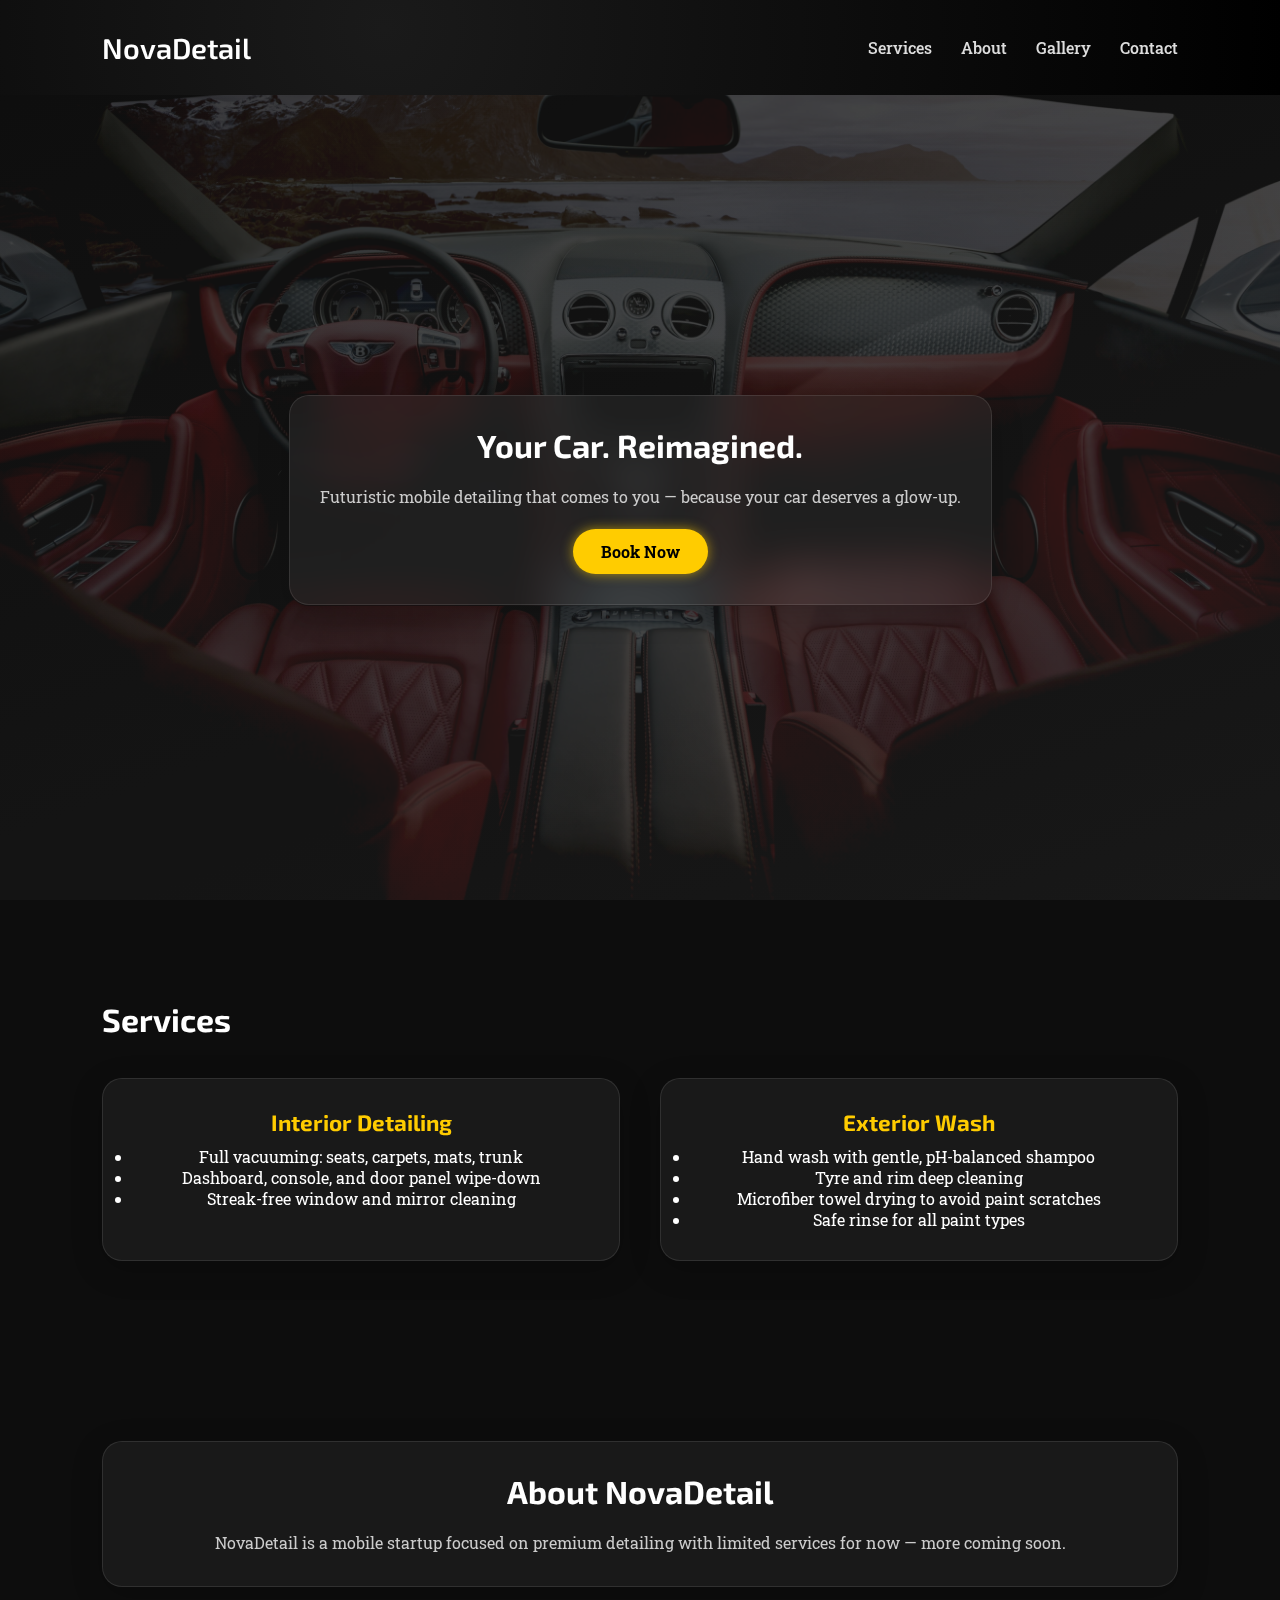
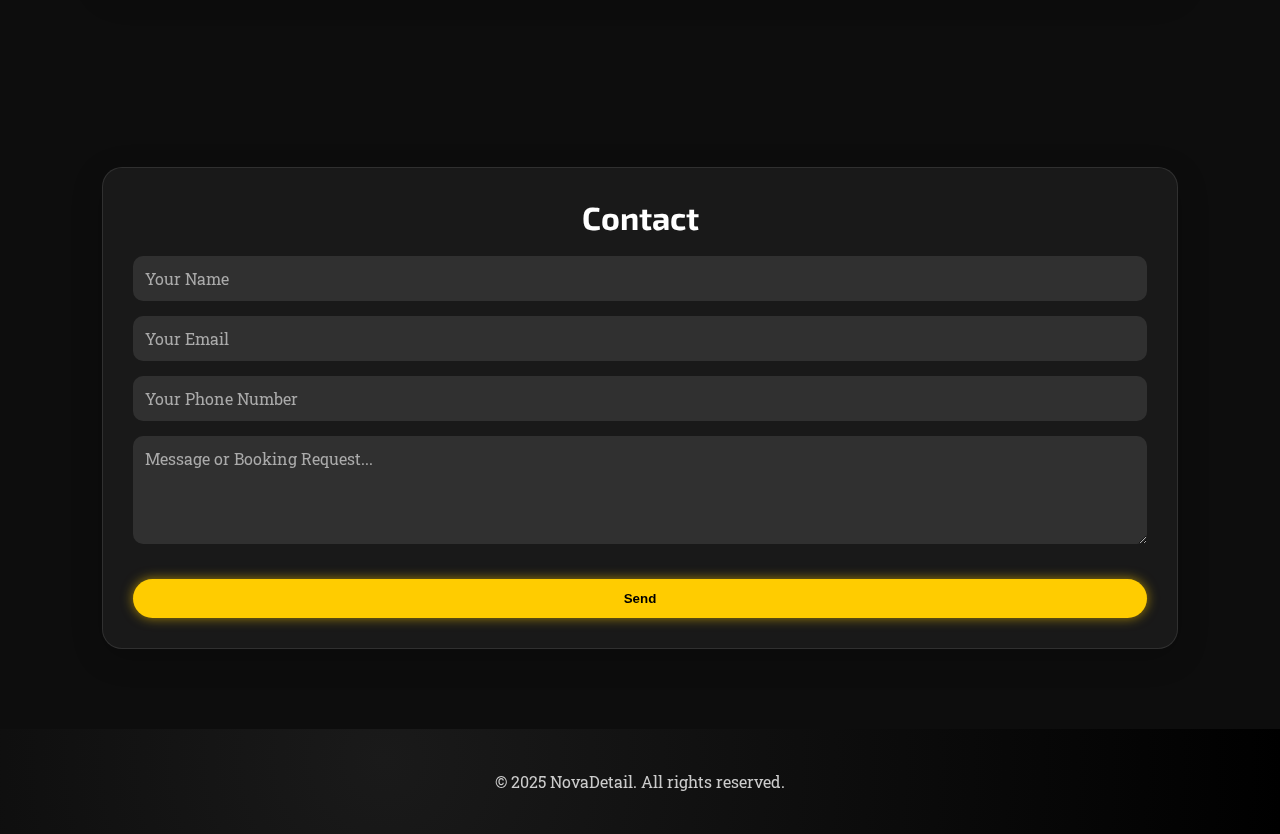
<file: index.html>
<!DOCTYPE html>
<html lang="en">
<head>
  <meta charset="UTF-8" />
  <meta name="viewport" content="width=device-width, initial-scale=1.0"/>
  <title>NovaDetail | Mobile Car Detailing</title>
  <link rel="preconnect" href="https://fonts.googleapis.com" />
  <link rel="preconnect" href="https://fonts.gstatic.com" crossorigin />
  <link href="https://fonts.googleapis.com/css2?family=Orbitron:wght@400..900&display=swap" rel="stylesheet" />
  <link rel="stylesheet" href="style.css" />
</head>
<body>
  <div class="background"></div>
  <header class="nav">
    <h1 class="logo">NovaDetail</h1>
    <button class="hamburger" aria-label="Menu">&#9776;</button>
    <nav id="primary-navigation">
      <a href="#services">Services</a>
      <a href="#about">About</a>
      <a href="gallery.html">Gallery</a>
      <a href="#contact">Contact</a>
    </nav>
  </header>

  <section class="hero">
    <div class="hero-bg-image"></div>
    <div class="glass-card">
      <h2>Your Car. Reimagined.</h2>
      <p>Futuristic mobile detailing that comes to you — because your car deserves a glow-up.</p>
      <a href="#contact" class="button-glow">Book Now</a>
    </div>
  </section>

  <section id="services" class="section">
    <h2>Services</h2>
    <div class="grid">
      <div class="glass-card service-option" data-service="Interior Detailing">
        <h3>Interior Detailing</h3>
        <ul>
          <li>Full vacuuming: seats, carpets, mats, trunk</li>
          <li>Dashboard, console, and door panel wipe-down</li>
          <li>Streak-free window and mirror cleaning</li>
        </ul>
      </div>
      <div class="glass-card service-option" data-service="Exterior Wash">
        <h3>Exterior Wash</h3>
        <ul>
          <li>Hand wash with gentle, pH-balanced shampoo</li>
          <li>Tyre and rim deep cleaning</li>
          <li>Microfiber towel drying to avoid paint scratches</li>
          <li>Safe rinse for all paint types</li>
        </ul>
      </div>
    </div>
  </section>

  <section id="about" class="section">
    <div class="glass-card">
      <h2>About NovaDetail</h2>
      <p>NovaDetail is a mobile startup focused on premium detailing with limited services for now — more coming soon.</p>
    </div>
  </section>

  <section id="contact" class="section">
    <div class="glass-card" style="position: relative;">
      <h2>Contact</h2>
      <form class="contact-form">
        <input type="text" placeholder="Your Name" required />
        <input type="email" placeholder="Your Email" required />
        <input type="tel" placeholder="Your Phone Number" required />
        <textarea id="message" placeholder="Message or Booking Request..." rows="4" required></textarea>
        <button type="submit" class="button-glow">Send</button>
      </form>
      <div id="thankYouPopup">Your request has been submitted!</div>
    </div>
  </section>

  <footer>
    <p>&copy; 2025 NovaDetail. All rights reserved.</p>
  </footer>

  <script src="script.js"></script>
</body>
</html>
</file>
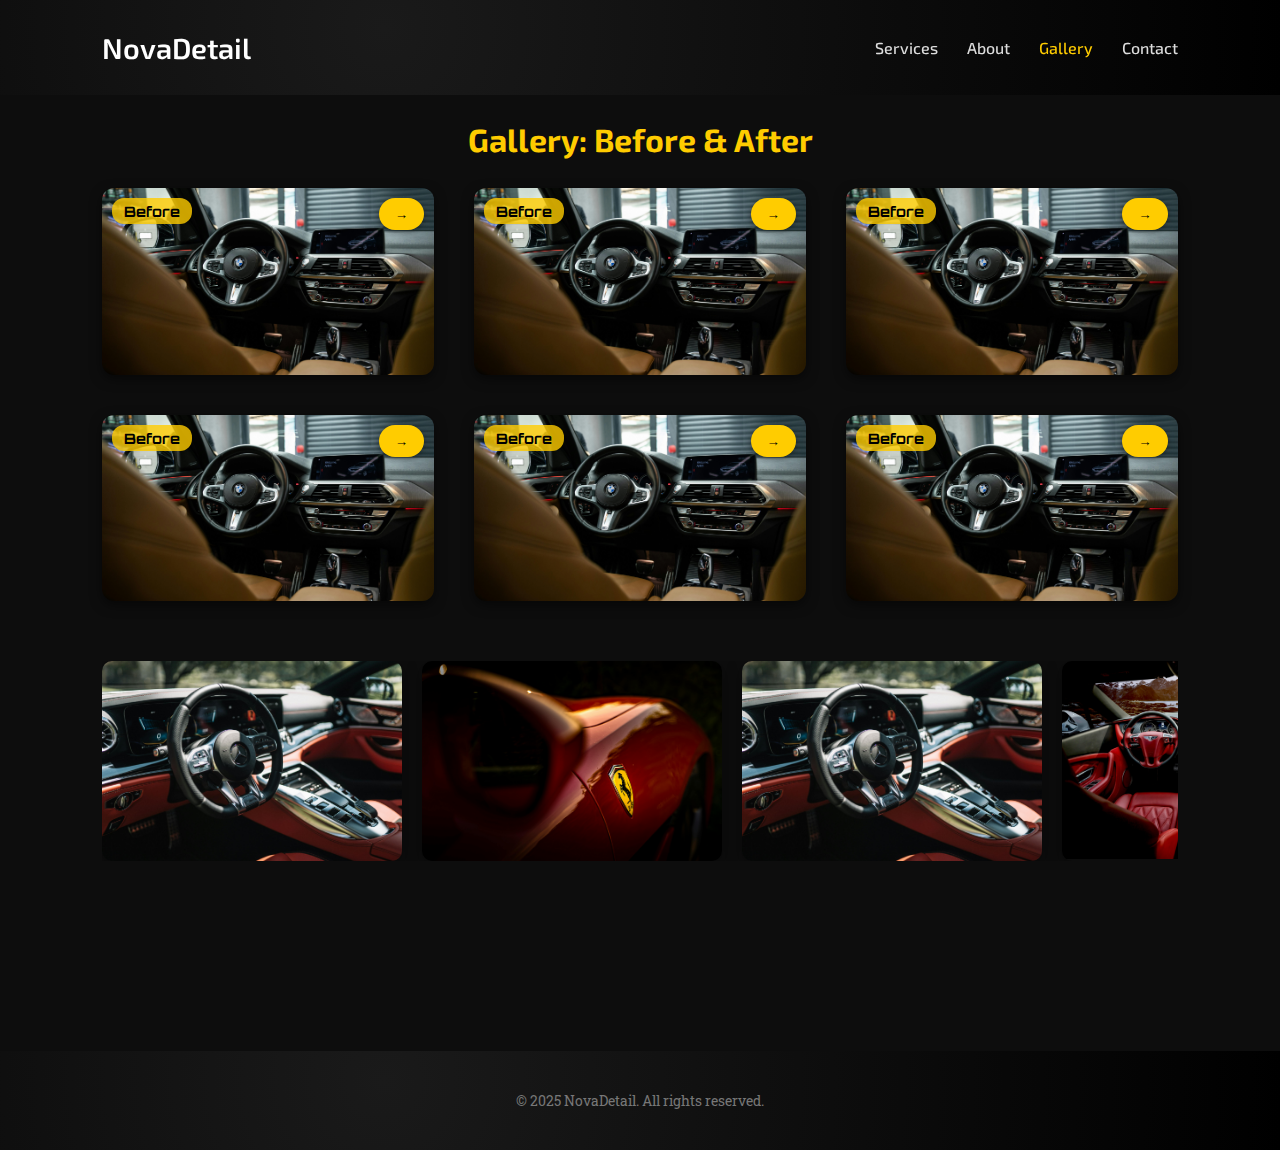
<file: gallery.html>
<!DOCTYPE html>
<html lang="en">
<head>
  <meta charset="UTF-8" />
  <meta name="viewport" content="width=device-width, initial-scale=1.0"/>
  <title>NovaDetail | Gallery</title>
  <link rel="preconnect" href="https://fonts.googleapis.com">
  <link rel="preconnect" href="https://fonts.gstatic.com" crossorigin>
  <link href="https://fonts.googleapis.com/css2?family=Orbitron:wght@400..900&display=swap" rel="stylesheet">
  <link rel="stylesheet" href="gallery.css" />
  <style>
    /* Label styling on top-left */
    .before-after-toggle .label {
      position: absolute;
      top: 10px;
      left: 10px;
      background: #ffcc00cc;
      color: #000;
      padding: 4px 12px;
      font-weight: 700;
      border-radius: 12px;
      z-index: 4;
      user-select: none;
      pointer-events: none;
      font-size: 0.9rem;
      font-family: 'Orbitron', sans-serif;
    }
  </style>
</head>
<body>
  <header class="nav">
    <h1 class="logo">NovaDetail</h1>
    <button class="hamburger" aria-label="Menu">&#9776;</button>
    <nav id="primary-navigation">
      <a href="index.html#services">Services</a>
      <a href="index.html#about">About</a>
      <a href="gallery.html" class="active">Gallery</a>
      <a href="index.html#contact">Contact</a>
    </nav>
  </header>

  <section id="gallery" class="section">
    <h2>Gallery: Before & After</h2>

    <!-- 🖼 Before/After Toggle Grid -->
    <div class="before-after-grid">
      <div class="before-after-toggle">
        <span class="label">Before</span>
        <img src="images/pexels-andreevaleksandar-25189129.jpg" alt="Before 1">
        <img src="images/pexels-pixabay-326259.jpg" alt="After 1" class="after">
        <button class="toggle-btn">→</button>
      </div>
      <div class="before-after-toggle">
        <span class="label">Before</span>
        <img src="images/pexels-andreevaleksandar-25189129.jpg" alt="Before 2">
        <img src="images/pexels-pixabay-326259.jpg" alt="After 2" class="after">
        <button class="toggle-btn">→</button>
      </div>
      <div class="before-after-toggle">
        <span class="label">Before</span>
        <img src="images/pexels-andreevaleksandar-25189129.jpg" alt="Before 3">
        <img src="images/pexels-pixabay-326259.jpg" alt="After 3" class="after">
        <button class="toggle-btn">→</button>
      </div>
      <div class="before-after-toggle">
        <span class="label">Before</span>
        <img src="images/pexels-andreevaleksandar-25189129.jpg" alt="Before 4">
        <img src="images/pexels-pixabay-326259.jpg" alt="After 4" class="after">
        <button class="toggle-btn">→</button>
      </div>
      <div class="before-after-toggle">
        <span class="label">Before</span>
        <img src="images/pexels-andreevaleksandar-25189129.jpg" alt="Before 4">
        <img src="images/pexels-pixabay-326259.jpg" alt="After 4" class="after">
        <button class="toggle-btn">→</button>
      </div>
      <div class="before-after-toggle">
        <span class="label">Before</span>
        <img src="images/pexels-andreevaleksandar-25189129.jpg" alt="Before 4">
        <img src="images/pexels-pixabay-326259.jpg" alt="After 4" class="after">
        <button class="toggle-btn">→</button>
      </div>
    </div>

    <!-- 🧭 Auto-Scrolling Row with Pause on Hold -->
    <div class="auto-scroll-row">
      <div class="auto-scroll-track" id="scrollTrack">
        <div class="scroll-card"><img src="images/pexels-garvin-st-villier-719266-9452107.jpg" alt="Scroll 1"></div>
        <div class="scroll-card"><img src="images/pexels-zenzazione-2922142.jpg" alt="Scroll 2"></div>
        <div class="scroll-card"><img src="images/pexels-garvin-st-villier-719266-9452107.jpg" alt="Scroll 3"></div>
        <div class="scroll-card"><img src="images/pexels-pixabay-326259.jpg" alt="Scroll 4"></div>
        <div class="scroll-card"><img src="images/pexels-garvin-st-villier-719266-9452107.jpg" alt="Scroll 5"></div>
        <div class="scroll-card"><img src="images/pexels-zenzazione-2922142.jpg" alt="Scroll 6"></div>
      </div>
    </div>
  </section>

  <footer>
    <p>&copy; 2025 NovaDetail. All rights reserved.</p>
  </footer>

  <!-- Pause scroll on hold logic + toggle label update -->
<script>
  document.addEventListener('DOMContentLoaded', () => {
    // Hamburger toggle for mobile nav
    const hamburger = document.querySelector('.hamburger');
    const nav = document.getElementById('primary-navigation');

    if (hamburger && nav) {
      hamburger.addEventListener('click', () => {
        nav.classList.toggle('show');
      });
    }

    // Pause scrolling row on hold
    const track = document.getElementById('scrollTrack');
    const pause = () => track?.classList.add('paused');
    const resume = () => track?.classList.remove('paused');

    if (track) {
      track.addEventListener('mousedown', pause);
      track.addEventListener('mouseup', resume);
      track.addEventListener('mouseleave', resume);
      track.addEventListener('touchstart', pause);
      track.addEventListener('touchend', resume);
    }

    // Toggle after image + label text
    document.querySelectorAll('.before-after-toggle').forEach(container => {
      const btn = container.querySelector('.toggle-btn');
      const label = container.querySelector('.label');

      btn?.addEventListener('click', () => {
        container.classList.toggle('active');
        label.textContent = container.classList.contains('active') ? 'After' : 'Before';
      });
    });
  });
</script>
</body>
</html>
</file>
<file: style.css>
/* style.css */
@import url('https://fonts.googleapis.com/css2?family=Exo+2:wght@600;700&family=Roboto+Slab:wght@400;500&display=swap');

* {
  margin: 0;
  padding: 0;
  box-sizing: border-box;
}

body {
  font-family: 'Roboto Slab', serif;
  color: #fff;
  background: #0d0d0d;
  overflow-x: hidden;
}

.background {
  position: fixed;
  inset: 0;
  background: radial-gradient(circle at 30% 30%, #1a1a1a, #000);
  z-index: -2;
}

.nav {
  display: flex;
  justify-content: space-between;
  align-items: center;
  background: radial-gradient(circle at 30% 30%, #1a1a1a, #000);
  padding: 30px 8%;
  position: fixed;
  width: 100%;
  top: 0;
  z-index: 10;
}

.logo {
  font-size: 1.8rem;
  font-weight: 600;
  font-family: 'Exo 2', sans-serif;
}

nav a {
  color: #ddd;
  margin-left: 25px;
  text-decoration: none;
  font-weight: 500;
  transition: color 0.3s ease;
}

nav a:hover {
  color: #ffcc00;
}

.hero {
  height: 100vh;
  display: flex;
  align-items: center;
  justify-content: center;
  padding-top: 100px;
  position: relative;
  overflow: hidden;
  background: linear-gradient(160deg, #111, #1e1e1e);
}

.hero-bg-image {
  position: absolute;
  inset: 0;
  background: url('images/pexels-pixabay-326259.jpg') center/cover no-repeat;
  opacity: 0.2;
  z-index: 0;
  pointer-events: none;
}

.glass-card {
  position: relative;
  z-index: 1;
  background: rgba(255, 255, 255, 0.05);
  border: 1px solid rgba(255, 255, 255, 0.1);
  padding: 30px;
  border-radius: 20px;
  backdrop-filter: blur(20px);
  box-shadow: 0 8px 32px rgba(0, 0, 0, 0.2);
  text-align: center;
  transition: transform 0.3s ease, box-shadow 0.3s ease;
  cursor: pointer;
}

.glass-card:hover {
  transform: translateY(-8px);
  box-shadow: 0 12px 36px rgba(255, 204, 0, 0.15);
}

.hero .glass-card,
#about .glass-card,
#contact .glass-card {
  cursor: auto;
  transform: none !important;
  box-shadow: 0 8px 32px rgba(0, 0, 0, 0.2) !important;
  transition: none !important;
  pointer-events: auto;
}

h2 {
  font-size: 2rem;
  margin-bottom: 20px;
  font-family: 'Exo 2', sans-serif;
}

h3 {
  font-size: 1.4rem;
  margin-bottom: 10px;
  color: #ffcc00;
  font-family: 'Exo 2', sans-serif;
}

p {
  font-size: 1rem;
  line-height: 1.6;
  color: #ccc;
}

.section {
  padding: 100px 8% 80px;
}

.grid {
  display: grid;
  grid-template-columns: repeat(auto-fit, minmax(260px, 1fr));
  gap: 40px;
  margin-top: 40px;
}

.button-glow {
  display: inline-block;
  padding: 12px 28px;
  margin-top: 20px;
  border: none;
  border-radius: 30px;
  background: #ffcc00;
  color: #000;
  font-weight: bold;
  cursor: pointer;
  transition: all 0.3s ease;
  box-shadow: 0 0 12px #ffcc0099;
  text-decoration: none;
}

.button-glow:hover {
  background: #e6b800;
  box-shadow: 0 0 20px #ffcc00cc;
  transform: translateY(-1px);
}

.contact-form {
  display: flex;
  flex-direction: column;
  gap: 15px;
  margin-top: 20px;
  cursor: auto;
}

.contact-form input,
.contact-form textarea {
  padding: 12px;
  border: none;
  border-radius: 10px;
  font-size: 1rem;
  background: rgba(255, 255, 255, 0.1);
  color: #fff;
  outline: none;
  font-family: 'Roboto Slab', serif;
}

.contact-form ::placeholder {
  color: #aaa;
}

footer {
  text-align: center;
  padding: 40px 8%;
  color: #777;
  font-size: 0.9rem;
  background: radial-gradient(circle at 30% 30%, #1a1a1a, #000);
}

.service-option {
  cursor: pointer;
}

#thankYouPopup {
  position: absolute;
  top: 50%;
  left: 50%;
  transform: translate(-50%, -50%);
  background: radial-gradient(circle at 30% 30%, #1a1a1a, #000);
  color: #ffcc00;
  padding: 25px 40px;
  border-radius: 16px;
  font-weight: 700;
  font-size: 1.2rem;
  box-shadow: 0 0 25px #151515cc;
  display: none;
  align-items: center;
  gap: 12px;
  z-index: 20;
  user-select: none;
  pointer-events: none;
  justify-content: center;
  text-align: center;
  white-space: nowrap;
  font-family: 'Exo 2', sans-serif;
}

#thankYouPopup::before {
  content: "\2714";
  font-size: 1.5rem;
  margin-right: 10px;
  display: inline-block;
  vertical-align: middle;
}


.close-btn {
  background: transparent;
  border: none;
  font-size: 1.6rem;
  font-weight: 700;
  cursor: pointer;
  color: #ffffff;
  position: absolute;
  top: 8px;
  right: 12px;
  padding: 0;
  line-height: 1;
  user-select: none;
}

.hamburger {
  display: none;
  font-size: 1.8rem;
  background: none;
  border: none;
  color: #ffcc00;
  cursor: pointer;
  z-index: 11;
}

@media (max-width: 768px) {
  .hamburger {
    display: block;
  }

  nav#primary-navigation {
    position: absolute;
    top: 100%;
    right: 0;
    background: rgba(0, 0, 0, 0.95);
    flex-direction: column;
    width: 200px;
    padding: 20px;
    border-radius: 0 0 10px 10px;
    box-shadow: 0 4px 12px rgba(0,0,0,0.6);
    display: none;
  }

  nav#primary-navigation a {
    display: block;
    margin: 15px 0;
  }

  nav#primary-navigation.show {
    display: flex;
  }
}
</file>
<file: gallery.css>
/* gallery.css */
@import url('https://fonts.googleapis.com/css2?family=Exo+2:wght@400;700&family=Roboto+Slab:wght@400;600&display=swap');

* {
  margin: 0;
  padding: 0;
  box-sizing: border-box;
}

body {
  font-family: 'Roboto Slab', serif;
  color: #fff;
  background: #0d0d0d;
  overflow-x: hidden;
}

.nav {
  display: flex;
  justify-content: space-between;
  align-items: center;
  background: radial-gradient(circle at 30% 30%, #1a1a1a, #000);
  padding: 30px 8%;
  position: fixed;
  width: 100%;
  top: 0;
  z-index: 10;
  font-family: 'Exo 2', sans-serif;
}

.logo {
  font-size: 1.8rem;
  font-weight: 600;
  font-family: 'Exo 2', sans-serif;
}

nav a {
  color: #ddd;
  margin-left: 25px;
  text-decoration: none;
  font-weight: 500;
  transition: color 0.3s ease;
  font-family: 'Exo 2', sans-serif;
}

nav a:hover,
nav a.active {
  color: #ffcc00;
}

.section {
  padding: 120px 8% 80px;
}

h2 {
  font-size: 2rem;
  margin-bottom: 30px;
  text-align: center;
  color: #ffcc00;
  font-family: 'Exo 2', sans-serif;
}

.before-after-grid {
  display: grid;
  grid-template-columns: repeat(auto-fit, minmax(280px, 1fr));
  gap: 40px;
  max-width: 1200px;
  margin: 0 auto 60px;
}

.before-after-toggle {
  position: relative;
  width: 100%;
  padding-top: 56.25%;
  overflow: hidden;
  border-radius: 12px;
  box-shadow: 0 4px 12px rgba(0, 0, 0, 0.5);
  font-family: 'Exo 2', sans-serif;
}

.before-after-toggle .label {
  position: absolute;
  top: 10px;
  left: 10px;
  background: #ffcc00cc;
  color: #000;
  padding: 4px 12px;
  font-weight: 700;
  border-radius: 12px;
  z-index: 4;
  user-select: none;
  pointer-events: none;
  font-size: 0.9rem;
  font-family: 'Exo 2', sans-serif;
}

.before-after-toggle img {
  position: absolute;
  top: 0;
  left: 0;
  width: 100%;
  height: 100%;
  object-fit: cover;
  transition: opacity 0.4s ease;
}

.before-after-toggle .after {
  opacity: 0;
  z-index: 2;
}

.before-after-toggle.active .after {
  opacity: 1;
}

.toggle-btn {
  position: absolute;
  top: 10px;
  right: 10px;
  background: #ffcc00;
  color: #000;
  border: none;
  border-radius: 20px;
  padding: 8px 16px;
  font-weight: 700;
  cursor: pointer;
  z-index: 3;
  box-shadow: 0 2px 6px rgba(0, 0, 0, 0.4);
  font-family: 'Exo 2', sans-serif;
}

.toggle-btn:hover {
  background: #e6b800;
}

.auto-scroll-row {
  overflow: hidden;
  position: relative;
  width: 100%;
  margin: 50px 0;
}

.auto-scroll-track {
  display: flex;
  width: max-content;
  animation: scroll-left 30s linear infinite;
}

.auto-scroll-track.paused {
  animation-play-state: paused;
}

.scroll-card {
  flex: 0 0 auto;
  margin-right: 20px;
  border-radius: 10px;
  overflow: hidden;
  box-shadow: 0 4px 16px rgba(0, 0, 0, 0.4);
  width: 300px;
}

.scroll-card img {
  width: 100%;
  height: auto;
  display: block;
}

@keyframes scroll-left {
  0% {
    transform: translateX(0);
  }
  100% {
    transform: translateX(-50%);
  }
}

footer {
  text-align: center;
  padding: 40px 8%;
  color: #777;
  font-size: 0.9rem;
  background: radial-gradient(circle at 30% 30%, #1a1a1a, #000);
  margin-top: 60px;
  font-family: 'Roboto Slab', serif;
}

.hamburger {
  display: none;
  font-size: 1.8rem;
  background: none;
  border: none;
  color: #ffcc00;
  cursor: pointer;
  z-index: 11;
}

@media (max-width: 768px) {
  .hamburger {
    display: block;
  }

  nav#primary-navigation {
    position: absolute;
    top: 100%;
    right: 0;
    background: rgba(0, 0, 0, 0.95);
    flex-direction: column;
    width: 200px;
    padding: 20px;
    border-radius: 0 0 10px 10px;
    box-shadow: 0 4px 12px rgba(0,0,0,0.6);
    display: none;
  }

  nav#primary-navigation a {
    display: block;
    margin: 15px 0;
  }

  nav#primary-navigation.show {
    display: flex;
  }
}
</file>
